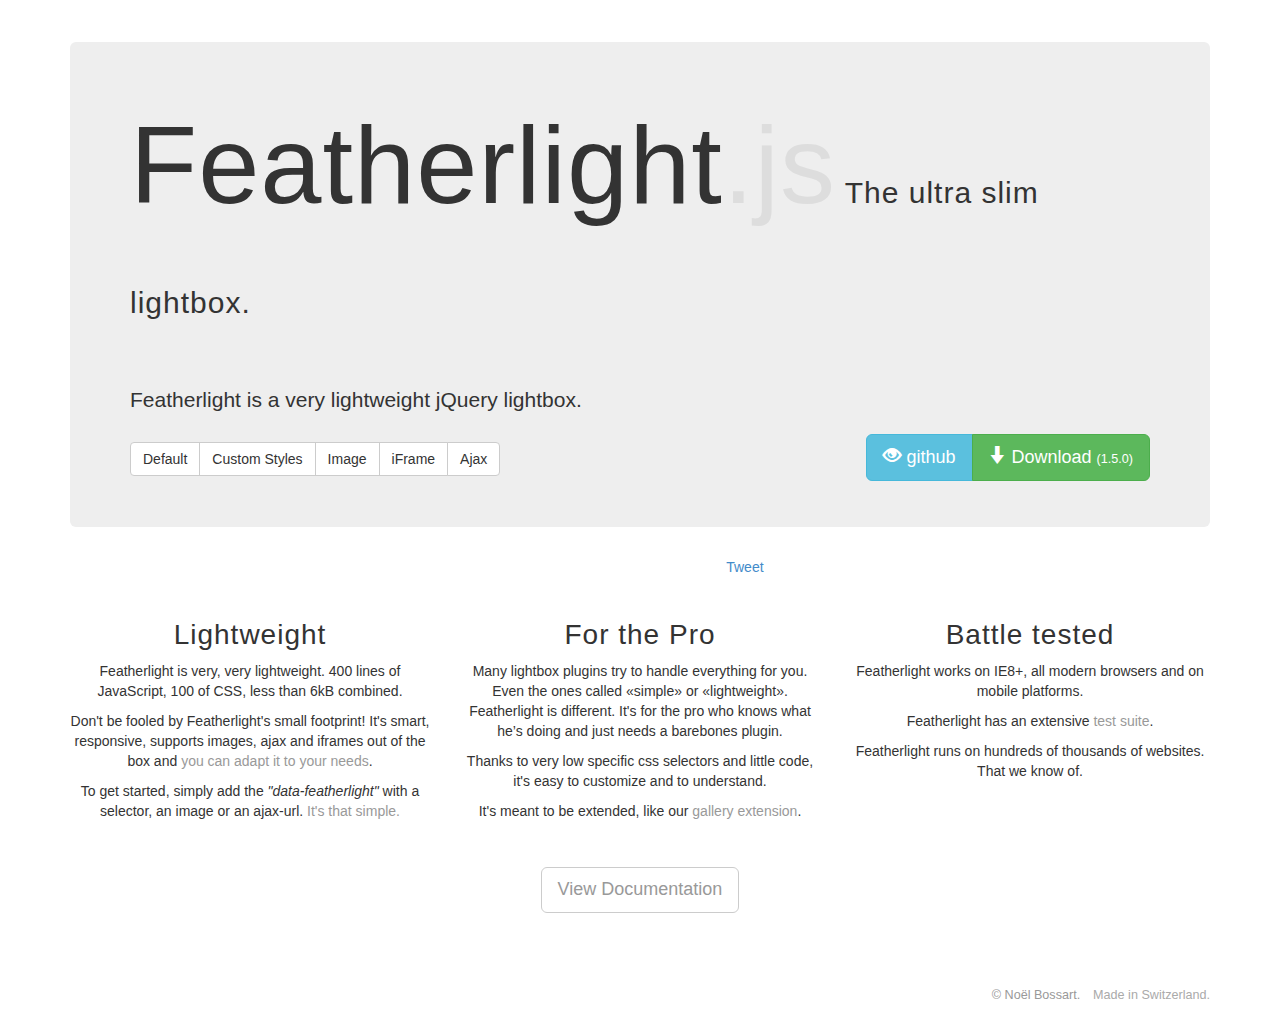
<file: js/featherlight-1.5.0/index.html>
<!DOCTYPE html>
<html>
	<head>
		<meta http-equiv="content-type" content="text/html; charset=UTF-8" />
		<title>Featherlight – The ultra slim jQuery lightbox.</title>
		<link href="assets/stylesheets/bootstrap.min.css" rel="stylesheet" />
		<link type="text/css" rel="stylesheet" href="release/featherlight.min.css" />
		<style type="text/css">
			@media all {
				.lightbox { display: none; }
				.fl-page h1,
				.fl-page h3,
				.fl-page h4 {
					font-family: 'HelveticaNeue-UltraLight', 'Helvetica Neue UltraLight', 'Helvetica Neue', Arial, Helvetica, sans-serif;
					font-weight: 100;
					letter-spacing: 1px;
				}
				.fl-page h1 { font-size: 110px; margin-bottom: 0.5em; }
				.fl-page h1 i { font-style: normal; color: #ddd; }
				.fl-page h1 span { font-size: 30px; color: #333;}
				.fl-page h3 { text-align: right; }
				.fl-page h3 { font-size: 15px; }
				.fl-page h4 { font-size: 2em; }
				.fl-page .jumbotron { margin-top: 2em; }
				.fl-page .doc { margin: 2em 0;}
				.fl-page .btn-download { float: right; }
				.fl-page .btn-default { vertical-align: bottom; }

				.fl-page .btn-lg span { font-size: 0.7em; }
				.fl-page .footer { margin-top: 3em; color: #aaa; font-size: 0.9em;}
				.fl-page .footer a { color: #999; text-decoration: none; margin-right: 0.75em;}
				.fl-page .github { margin: 2em 0; }
				.fl-page .github a { vertical-align: top; }
				.fl-page .marketing a { color: #999; }

				/* override default feather style... */
				.fixwidth {
					background: rgba(256,256,256, 0.8);
				}
				.fixwidth .featherlight-content {
					width: 500px;
					padding: 25px;
					color: #fff;
					background: #111;
				}
				.fixwidth .featherlight-close {
					color: #fff;
					background: #333;
				}

			}
			@media(max-width: 768px){
				.fl-page h1 span { display: block; }
				.fl-page .btn-download { float: none; margin-bottom: 1em; }
			}
		</style>
	</head>
	<body class="fl-page">
		<div class="container">
			<div class="jumbotron">
				<h1>Featherlight<i>.js</i><span> The ultra slim lightbox.</span></h1>
				<p class="lead">Featherlight is a very lightweight jQuery lightbox.</p>
				<div class="btn-group btn-download">
					<a class="btn btn-lg btn-info" href="https://github.com/noelboss/featherlight/">
						<i class="glyphicon glyphicon-eye-open"></i>
						github
					</a>
					<a class="btn btn-lg btn-success" href="https://github.com/noelboss/featherlight/archive/1.5.0.zip">
						<i class="glyphicon glyphicon-arrow-down"></i>
						Download <span>(1.5.0)</span>
					</a>
				</div>
				<div class="btn-group">
					<a class="btn btn-default" href="#" data-featherlight="#fl1">Default</a>
					<a class="btn btn-default" href="#" data-featherlight="#fl2" data-featherlight-variant="fixwidth">Custom Styles</a>
					<a class="btn btn-default" href="assets/images/droplets.jpg" data-featherlight="image">Image</a>
					<a class="btn btn-default" href="#" data-featherlight="#fl3">iFrame</a>
					<a class="btn btn-default" href="index.html .ajaxcontent" data-featherlight="ajax">Ajax</a>
				</div>
			</div>
			<div class="row github text-center">
				<iframe class="github-btn" src="http://ghbtns.com/github-btn.html?user=noelboss&amp;repo=Featherlight&amp;type=watch&amp;count=true" allowtransparency="true" frameborder="0" scrolling="0" width="100px" height="20px"></iframe>
				<iframe class="github-btn" src="http://ghbtns.com/github-btn.html?user=noelboss&amp;repo=Featherlight&amp;type=fork&amp;count=true" allowtransparency="true" frameborder="0" scrolling="0" width="102px" height="20px"></iframe>
				<a href="https://twitter.com/share" class="twitter-share-button" data-counturl="noelboss.github.io/featherlight/" data-url="http://bit.ly/1hsLGpp" data-text="Featherlight – The ultra slim, responsive jQuery lightbox. It handles images, iFrames, inline- and ajax-content!
> " data-hashtags="#lightbox,#featherlight,#jQuery,#gallery,#responsive" data-dnt="true">Tweet</a>
				<script>!function(d,s,id){var js,fjs=d.getElementsByTagName(s)[0],p=/^http:/.test(d.location)?'http':'https';if(!d.getElementById(id)){js=d.createElement(s);js.id=id;js.src=p+'://platform.twitter.com/widgets.js';fjs.parentNode.insertBefore(js,fjs);}}(document, 'script', 'twitter-wjs');</script>
			</div>
			<div class="row marketing text-center">
				<div class="col-lg-4">
					<h4>Lightweight</h4>
					<p>
						Featherlight is very, very lightweight. 400 lines of JavaScript, 100 of CSS, less than 6kB combined.
					</p>
					<p>
						Don't be fooled by Featherlight's small footprint! It's smart, responsive, supports images, ajax and iframes out of the box and <a href="https://github.com/noelboss/featherlight/#configuration">you can adapt it to your needs</a>.
					</p>
					<p>
						To get started, simply add the <em>"data-featherlight"</em> with a selector, an image or an ajax-url. <a href="https://github.com/noelboss/featherlight/#usage">It's that simple.</a>
					</p>
				</div>

				<div class="col-lg-4">
					<h4>For the Pro</h4>
					<p>
						Many lightbox plugins try to handle everything for you. Even the ones called «simple» or «lightweight». Featherlight is different. It's for the pro who knows what he’s doing and just needs a barebones plugin.
					</p>
					<p>
						Thanks to very low specific css selectors and little code, it's easy to customize and to understand.
					</p>
					<p>
						It's meant to be extended, like our <a href="http://noelboss.github.io/featherlight/gallery.html">gallery extension</a>.
					</p>
				</div>
				<div class="col-lg-4">
					<h4>Battle tested</h4>
					<p>
						Featherlight works on IE8+, all modern browsers and on mobile platforms.
					</p>
					<p>
						Featherlight has an extensive <a href="https://travis-ci.org/noelboss/featherlight">test suite</a>.
					</p>
					<p>
						Featherlight runs on hundreds of thousands of websites. That we know of.
					</p>
				</div>
			</div>

			<div class="row marketing text-center">
				<div class="col-lg-3">
				</div>
				<div class="col-lg-6">
					<a class="doc btn btn-lg btn-default" href="https://github.com/noelboss/featherlight/#installation">
						View Documentation
					</a>
				</div>
				<div class="col-lg-3">
				</div>
			</div>
			<div class="footer text-right">
				<p><a href="//noelboss.com">&copy; Noël Bossart.</a> Made in Switzerland.</p>
			</div>
		</div>

		<div class="lightbox" id="fl1">
			<h2>Featherlight Default</h2>
			<p>
				This is a default featherlight lightbox.<br>
				It's flexible in height and width.<br>
				Everything that is used to display and style the box can be found in the <a href="https://github.com/noelboss/featherlight/blob/master/src/featherlight.css">featherlight.css</a> file which is pretty simple.</p>
		</div>

		<div class="lightbox" id="fl2">
			<h2>Featherlight with custom styles</h2>
			<p>It's easy to override the styling of Featherlight. All you need to do is specify an additional class in the data-featherlight-variant of the triggering element. This class will be added and you can then override everything. You can also reset all CSS: <em>$('.special').featherlight({ resetCss: true });</em>
			</p>
		</div>

		<iframe class="lightbox" src="//player.vimeo.com/video/33110953" width="500" height="281" id="fl3" style="border:none;" webkitallowfullscreen mozallowfullscreen allowfullscreen></iframe>

		<div class="ajaxcontent lightbox">
			<h2>This Ligthbox was loaded using ajax</h2>
			<p>With <a href="https://github.com/noelboss/featherlight/#installation">little code</a>, you can build lightboxes that use custom content loaded with ajax...</p>
		</div>

		<script src="assets/javascripts/jquery-1.7.0.min.js"></script>
		<script src="release/featherlight.min.js" type="text/javascript" charset="utf-8"></script>

		<script>
			(function(i,s,o,g,r,a,m){i['GoogleAnalyticsObject']=r;i[r]=i[r]||function(){
			(i[r].q=i[r].q||[]).push(arguments)},i[r].l=1*new Date();a=s.createElement(o),
			m=s.getElementsByTagName(o)[0];a.async=1;a.src=g;m.parentNode.insertBefore(a,m)
			})(window,document,'script','//stats.g.doubleclick.net/dc.js','ga');

			ga('create', 'UA-5342062-6', 'noelboss.github.io');
			ga('send', 'pageview');
		</script>
	</body>
</html>
</file>
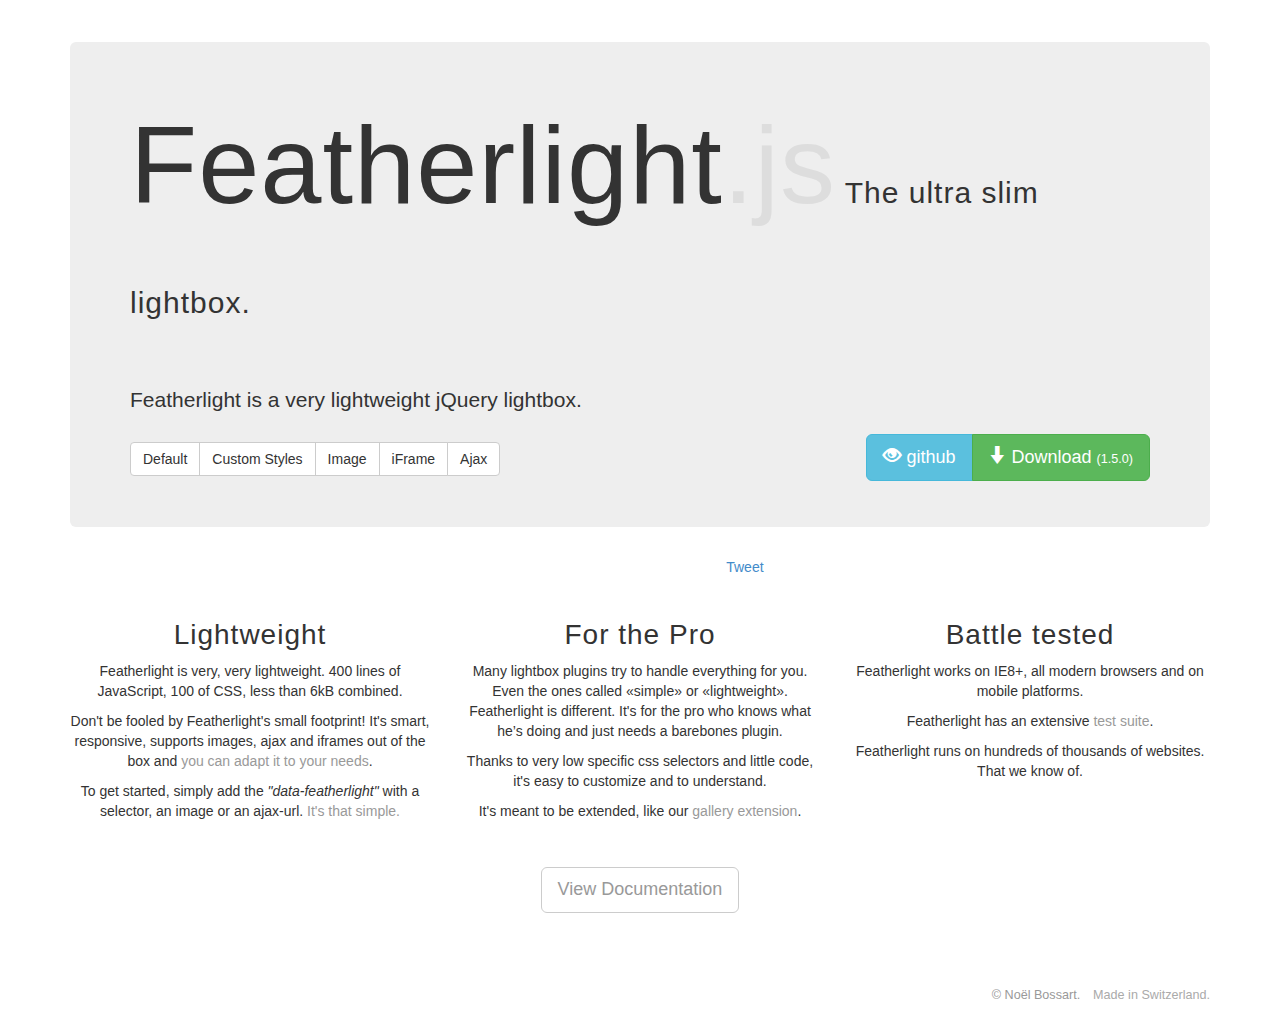
<file: js/featherlight-1.5.0/src/index.html>
<!DOCTYPE html>
<html>
	<head>
		<meta http-equiv="content-type" content="text/html; charset=UTF-8" />
		<title>Featherlight – The ultra slim jQuery lightbox.</title>
		<link href="../assets/stylesheets/bootstrap.min.css" rel="stylesheet" />
		<link type="text/css" rel="stylesheet" href="featherlight.css" />
		<style type="text/css">
			@media all {
				.lightbox { display: none; }
				.fl-page h1,
				.fl-page h3,
				.fl-page h4 {
					font-family: 'HelveticaNeue-UltraLight', 'Helvetica Neue UltraLight', 'Helvetica Neue', Arial, Helvetica, sans-serif;
					font-weight: 100;
					letter-spacing: 1px;
				}
				.fl-page h1 { font-size: 110px; margin-bottom: 0.5em; }
				.fl-page h1 i { font-style: normal; color: #ddd; }
				.fl-page h1 span { font-size: 30px; color: #333;}
				.fl-page h3 { text-align: right; }
				.fl-page h3 { font-size: 15px; }
				.fl-page h4 { font-size: 2em; }
				.fl-page .jumbotron { margin-top: 2em; }
				.fl-page .doc { margin: 2em 0;}
				.fl-page .btn-download { float: right; }
				.fl-page .btn-default { vertical-align: bottom; }

				.fl-page .btn-lg span { font-size: 0.7em; }
				.fl-page .footer { margin-top: 3em; color: #aaa; font-size: 0.9em;}
				.fl-page .footer a { color: #999; text-decoration: none; margin-right: 0.75em;}
				.fl-page .github { margin: 2em 0; }
				.fl-page .github a { vertical-align: top; }
				.fl-page .marketing a { color: #999; }

				/* override default feather style... */
				.fixwidth {
					background: rgba(256,256,256, 0.8);
				}
				.fixwidth .featherlight-content {
					width: 500px;
					padding: 25px;
					color: #fff;
					background: #111;
				}
				.fixwidth .featherlight-close {
					color: #fff;
					background: #333;
				}

			}
			@media(max-width: 768px){
				.fl-page h1 span { display: block; }
				.fl-page .btn-download { float: none; margin-bottom: 1em; }
			}
		</style>
	</head>
	<body class="fl-page">
		<div class="container">
			<div class="jumbotron">
				<h1>Featherlight<i>.js</i><span> The ultra slim lightbox.</span></h1>
				<p class="lead">Featherlight is a very lightweight jQuery lightbox.</p>
				<div class="btn-group btn-download">
					<a class="btn btn-lg btn-info" href="https://github.com/noelboss/featherlight/">
						<i class="glyphicon glyphicon-eye-open"></i>
						github
					</a>
					<a class="btn btn-lg btn-success" href="https://github.com/noelboss/featherlight/archive/master.zip">
						<i class="glyphicon glyphicon-arrow-down"></i>
						Download <span>(1.5.0)</span>
					</a>
				</div>
				<div class="btn-group">
					<a class="btn btn-default" href="#" data-featherlight="#fl1">Default</a>
					<a class="btn btn-default" href="#" data-featherlight="#fl2" data-featherlight-variant="fixwidth">Custom Styles</a>
					<a class="btn btn-default" href="../assets/images/droplets.jpg" data-featherlight="image">Image</a>
					<a class="btn btn-default" href="#" data-featherlight="#fl3">iFrame</a>
					<a class="btn btn-default" href="index.html .ajaxcontent" data-featherlight="ajax">Ajax</a>
				</div>
			</div>
			<div class="row github text-center">
				<iframe class="github-btn" src="http://ghbtns.com/github-btn.html?user=noelboss&amp;repo=Featherlight&amp;type=watch&amp;count=true" allowtransparency="true" frameborder="0" scrolling="0" width="100px" height="20px"></iframe>
				<iframe class="github-btn" src="http://ghbtns.com/github-btn.html?user=noelboss&amp;repo=Featherlight&amp;type=fork&amp;count=true" allowtransparency="true" frameborder="0" scrolling="0" width="102px" height="20px"></iframe>
				<a href="https://twitter.com/share" class="twitter-share-button" data-counturl="noelboss.github.io/featherlight/" data-url="http://bit.ly/1hsLGpp" data-text="Featherlight – The ultra slim, responsive jQuery lightbox. It handles images, iFrames, inline- and ajax-content!
> " data-hashtags="#lightbox,#featherlight,#jQuery,#gallery,#responsive" data-dnt="true">Tweet</a>
				<script>!function(d,s,id){var js,fjs=d.getElementsByTagName(s)[0],p=/^http:/.test(d.location)?'http':'https';if(!d.getElementById(id)){js=d.createElement(s);js.id=id;js.src=p+'://platform.twitter.com/widgets.js';fjs.parentNode.insertBefore(js,fjs);}}(document, 'script', 'twitter-wjs');</script>
			</div>
			<div class="row marketing text-center">
				<div class="col-lg-4">
					<h4>Lightweight</h4>
					<p>
						Featherlight is very, very lightweight. 400 lines of JavaScript, 100 of CSS, less than 6kB combined.
					</p>
					<p>
						Don't be fooled by Featherlight's small footprint! It's smart, responsive, supports images, ajax and iframes out of the box and <a href="https://github.com/noelboss/featherlight/#configuration">you can adapt it to your needs</a>.
					</p>
					<p>
						To get started, simply add the <em>"data-featherlight"</em> with a selector, an image or an ajax-url. <a href="https://github.com/noelboss/featherlight/#usage">It's that simple.</a>
					</p>
				</div>

				<div class="col-lg-4">
					<h4>For the Pro</h4>
					<p>
						Many lightbox plugins try to handle everything for you. Even the ones called «simple» or «lightweight». Featherlight is different. It's for the pro who knows what he’s doing and just needs a barebones plugin.
					</p>
					<p>
						Thanks to very low specific css selectors and little code, it's easy to customize and to understand.
					</p>
					<p>
						It's meant to be extended, like our <a href="http://noelboss.github.io/featherlight/gallery.html">gallery extension</a>.
					</p>
				</div>
				<div class="col-lg-4">
					<h4>Battle tested</h4>
					<p>
						Featherlight works on IE8+, all modern browsers and on mobile platforms.
					</p>
					<p>
						Featherlight has an extensive <a href="https://travis-ci.org/noelboss/featherlight">test suite</a>.
					</p>
					<p>
						Featherlight runs on hundreds of thousands of websites. That we know of.
					</p>
				</div>
			</div>

			<div class="row marketing text-center">
				<div class="col-lg-3">
				</div>
				<div class="col-lg-6">
					<a class="doc btn btn-lg btn-default" href="https://github.com/noelboss/featherlight/#installation">
						View Documentation
					</a>
				</div>
				<div class="col-lg-3">
				</div>
			</div>
			<div class="footer text-right">
				<p><a href="//noelboss.com">&copy; Noël Bossart.</a> Made in Switzerland.</p>
			</div>
		</div>

		<div class="lightbox" id="fl1">
			<h2>Featherlight Default</h2>
			<p>
				This is a default featherlight lightbox.<br>
				It's flexible in height and width.<br>
				Everything that is used to display and style the box can be found in the <a href="https://github.com/noelboss/featherlight/blob/master/src/featherlight.css">featherlight.css</a> file which is pretty simple.</p>
		</div>

		<div class="lightbox" id="fl2">
			<h2>Featherlight with custom styles</h2>
			<p>It's easy to override the styling of Featherlight. All you need to do is specify an additional class in the data-featherlight-variant of the triggering element. This class will be added and you can then override everything. You can also reset all CSS: <em>$('.special').featherlight({ resetCss: true });</em>
			</p>
		</div>

		<iframe class="lightbox" src="//player.vimeo.com/video/33110953" width="500" height="281" id="fl3" style="border:none;" webkitallowfullscreen mozallowfullscreen allowfullscreen></iframe>

		<div class="ajaxcontent lightbox">
			<h2>This Ligthbox was loaded using ajax</h2>
			<p>With <a href="https://github.com/noelboss/featherlight/#installation">little code</a>, you can build lightboxes that use custom content loaded with ajax...</p>
		</div>

		<script src="../assets/javascripts/jquery-1.7.0.min.js"></script>
		<script src="featherlight.js" type="text/javascript" charset="utf-8"></script>

		<script>
			(function(i,s,o,g,r,a,m){i['GoogleAnalyticsObject']=r;i[r]=i[r]||function(){
			(i[r].q=i[r].q||[]).push(arguments)},i[r].l=1*new Date();a=s.createElement(o),
			m=s.getElementsByTagName(o)[0];a.async=1;a.src=g;m.parentNode.insertBefore(a,m)
			})(window,document,'script','//stats.g.doubleclick.net/dc.js','ga');

			ga('create', 'UA-5342062-6', 'noelboss.github.io');
			ga('send', 'pageview');
		</script>
	</body>
</html>
</file>
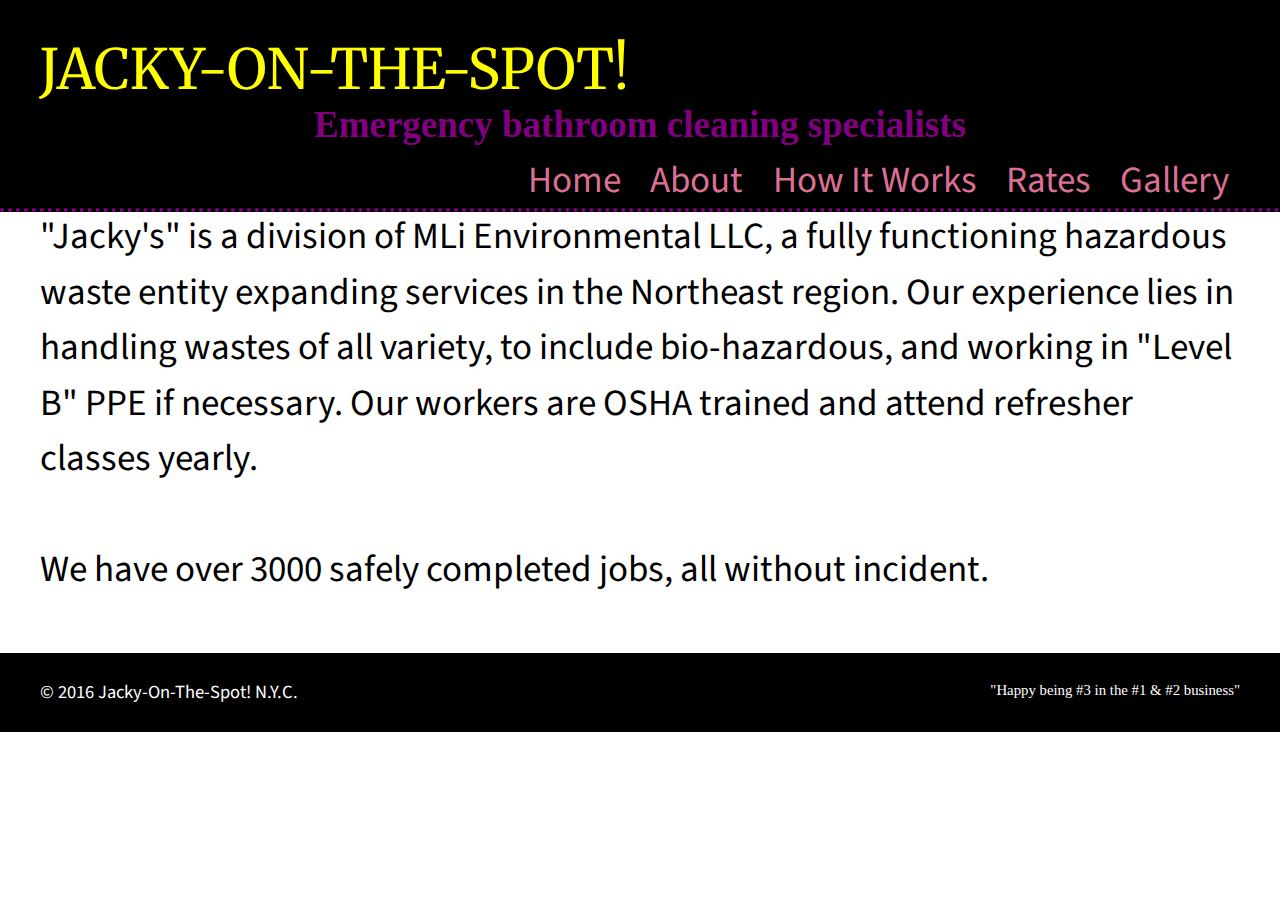
<file: about.html>
<!DOCTYPE html>
<html>
  <head>
    <title>Jacky-On-The-Spot</title>
    <link href="http://fonts.googleapis.com/css?family=Source+Sans+Pro:400,700|Oswald:700|Merriweather:700,700italic" rel="stylesheet" type="text/css">
    <link rel="stylesheet" type="text/css" href="css/reset.css">
    <link rel="stylesheet" type="text/css" href="css/project.css">
  </head>
  <body>
  <header id="page-header">
      <div class="container">
          <h1><a href="index.html">JACKY-ON-THE-SPOT!</a></h1>
          <h2>Emergency bathroom cleaning specialists</h2>
          <div class="subH2"><h5><span id="emergency">Emergency</span> bathroom cleaning specialists</h5></div>
          <nav>
              <a href="#" id="hamburger"><img src="images/threelines.png"></a>
              <a href="index.html">Home</a>
              <a href="about.html">About</a>
              <a href="howItWorks.html">How It Works</a>
              <a href="rates.html">Rates</a>
              <a href="gallery.html">Gallery</a>
          </nav>
      </div>
  </header>


<section class="container">
<p>"Jacky's" is a division of MLi Environmental LLC, a fully functioning hazardous waste entity expanding services in the Northeast region.  Our experience lies in  handling wastes of all variety, to include bio-hazardous, and working in "Level B" PPE if necessary.  Our workers are OSHA trained and attend refresher classes yearly.</p>
<p>We have over 3000 safely completed jobs, all without incident.</p>
</section>


<footer>
    <div class="container">
        &copy; 2016 Jacky-On-The-Spot! N.Y.C.
        <h4>"Happy being #3 in the #1 & #2 business"</h4>
    </div>
</footer>
<script type="text/javascript" src="js/jquery-3.1.0.min.js"></script>
<script type="text/javascript" src="js/project.js"></script>
</body>
</html>
</file>
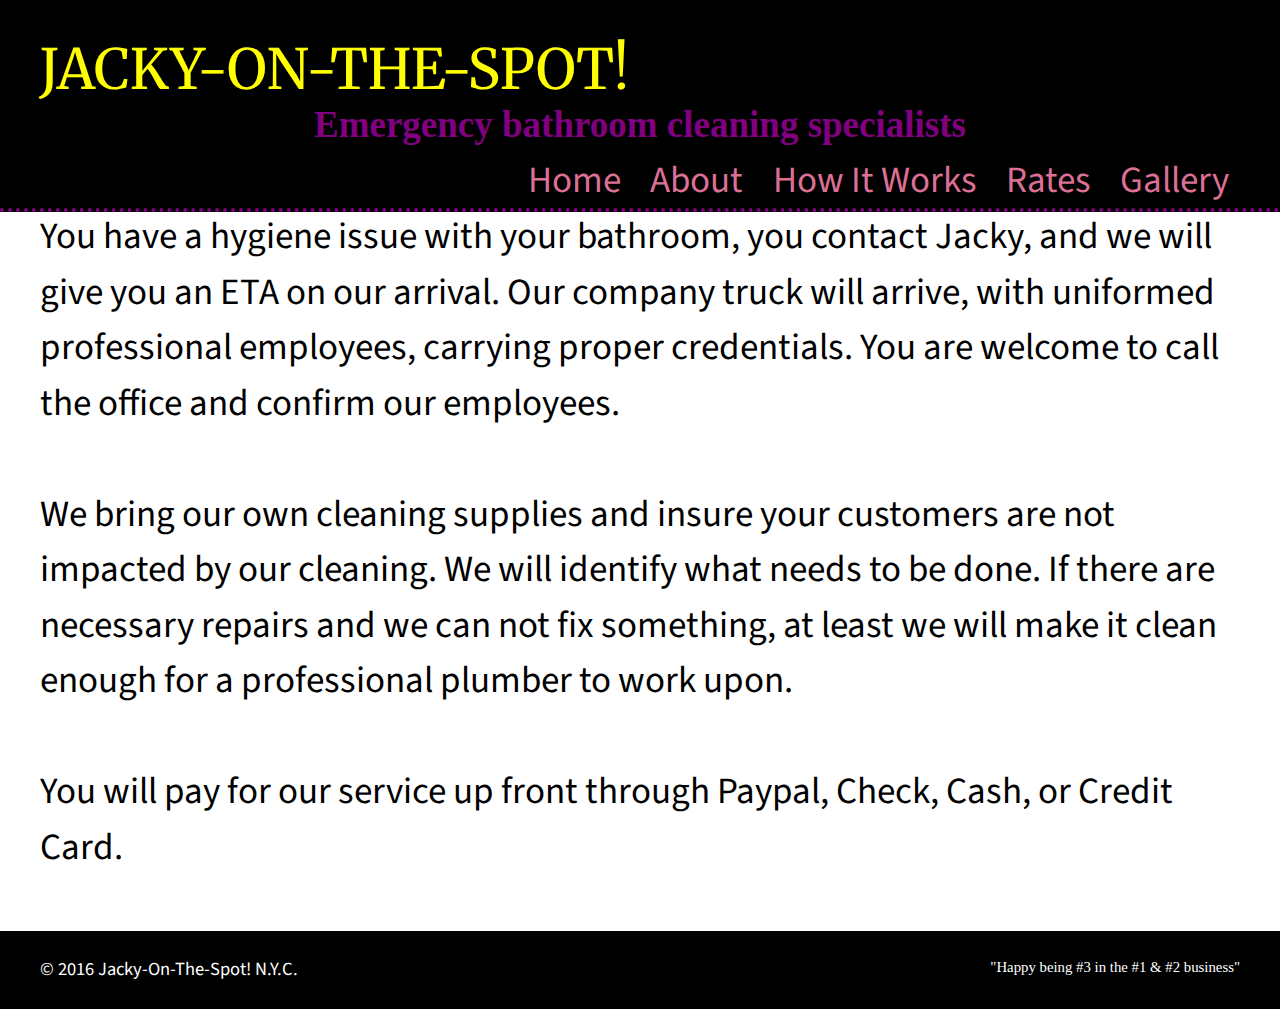
<file: howItWorks.html>
<!DOCTYPE html>
<html>
  <head>
    <title>Jacky-On-The-Spot</title>
    <link href="http://fonts.googleapis.com/css?family=Source+Sans+Pro:400,700|Oswald:700|Merriweather:700,700italic" rel="stylesheet" type="text/css">
    <link rel="stylesheet" type="text/css" href="css/reset.css">
    <link rel="stylesheet" type="text/css" href="css/project.css">
  </head>
  <body>
  <header id="page-header">
      <div class="container">
          <h1><a href="index.html">JACKY-ON-THE-SPOT!</a></h1>
          <h2>Emergency bathroom cleaning specialists</h2>
          <div class="subH2"><h5><span id="emergency">Emergency</span> bathroom cleaning specialists</h5></div>
          <nav>
              <a href="#" id="hamburger"><img src="images/threelines.png"></a>
              <a href="index.html">Home</a>
              <a href="about.html">About</a>
              <a href="howItWorks.html">How It Works</a>
              <a href="rates.html">Rates</a>
              <a href="gallery.html">Gallery</a>
          </nav>
      </div>
  </header>

    <section class="container">
        <p>You have a hygiene issue with your bathroom, you contact Jacky, and we will give you an ETA on our arrival.  Our company truck will arrive, with uniformed professional employees, carrying proper credentials.  You are welcome to call the office and confirm our employees.</p>
        <p> We bring our own cleaning supplies and insure your customers are not impacted by our cleaning. We will identify what needs to be done. If there are necessary repairs and we can not fix something, at least we will make it clean enough for a professional plumber to work upon.</p>
        <p>You will pay for our service up front through Paypal, Check, Cash, or Credit Card.</p>
    </section>

   <footer>
       <div class="container">
           &copy; 2016 Jacky-On-The-Spot! N.Y.C.
           <h4>"Happy being #3 in the #1 & #2 business"</h4>
       </div>
   </footer>
   <script type="text/javascript" src="js/jquery-3.1.0.min.js"></script>
   <script type="text/javascript" src="js/project.js"></script>
 </body>
 </html>
</file>
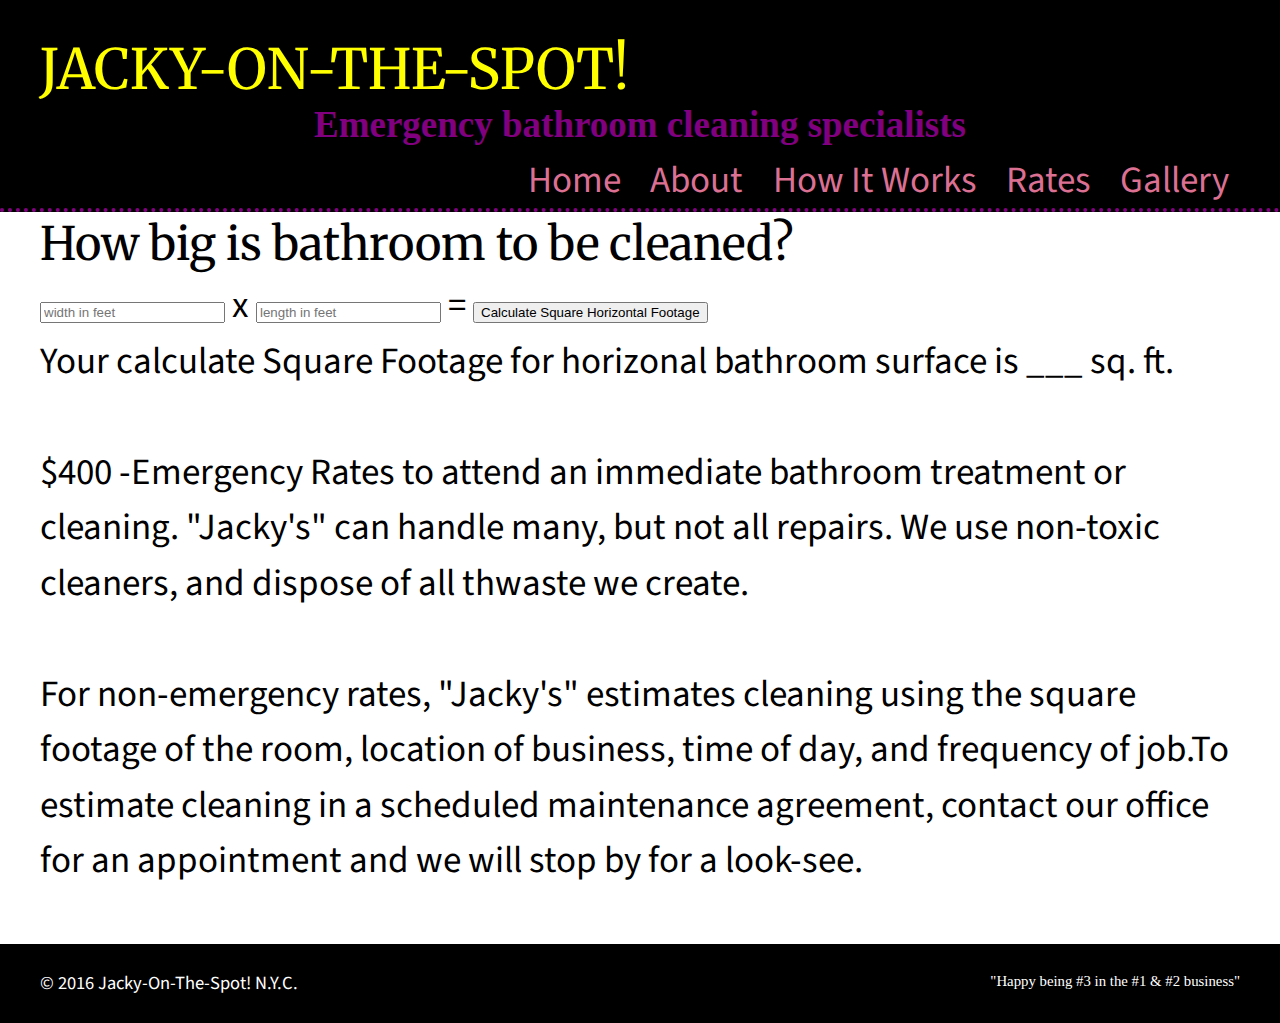
<file: rates.html>
<!DOCTYPE html>
<html>
  <head>
    <title>Jacky-On-The-Spot</title>
    <link href="http://fonts.googleapis.com/css?family=Source+Sans+Pro:400,700|Oswald:700|Merriweather:700,700italic" rel="stylesheet" type="text/css">
    <link rel="stylesheet" type="text/css" href="css/reset.css">
    <link rel="stylesheet" type="text/css" href="css/project.css">
  </head>
  <body>
  <header id="page-header">
      <div class="container">
          <h1><a href="index.html">JACKY-ON-THE-SPOT!</a></h1>
          <h2>Emergency bathroom cleaning specialists</h2>
          <div class="subH2"><h5><span id="emergency">Emergency</span> bathroom cleaning specialists</h5></div>
          <nav>
              <a href="#" id="hamburger"><img src="images/threelines.png"></a>
              <a href="index.html">Home</a>
              <a href="about.html">About</a>
              <a href="howItWorks.html">How It Works</a>
              <a href="rates.html">Rates</a>
              <a href="gallery.html">Gallery</a>
          </nav>
      </div>
  </header>
    <section class="container">
        <h3>How big is bathroom to be cleaned?</h3>
        <input id="footLength" placeholder="width in feet"> x
        <input id="footWidth" placeholder="length in feet"> =
        <button id="clickme">Calculate Square Horizontal Footage</button>
        <h5>Your calculate Square Footage for horizonal bathroom surface is <span id="sqFootage">___</span> sq. ft.</h5>
        <br>
        <p>$400 -Emergency Rates to attend an immediate bathroom treatment or cleaning.  "Jacky's" can handle many, but not all repairs. We use non-toxic cleaners, and dispose of all thwaste we create.</p>
        <p>For non-emergency rates, "Jacky's" estimates cleaning using the square footage of the room, location of business, time of day, and frequency of job.To estimate cleaning in a scheduled maintenance agreement, contact our office for an appointment and we will stop by for a look-see.</p>
    </section>
    <footer>
        <div class="container">
            &copy; 2016 Jacky-On-The-Spot! N.Y.C.
            <h4>"Happy being #3 in the #1 & #2 business"</h4>
        </div>
    </footer>
    <script type="text/javascript" src="js/jquery-3.1.0.min.js"></script>
    <script type="text/javascript" src="js/project.js"></script>
  </body>
  </html>
</file>
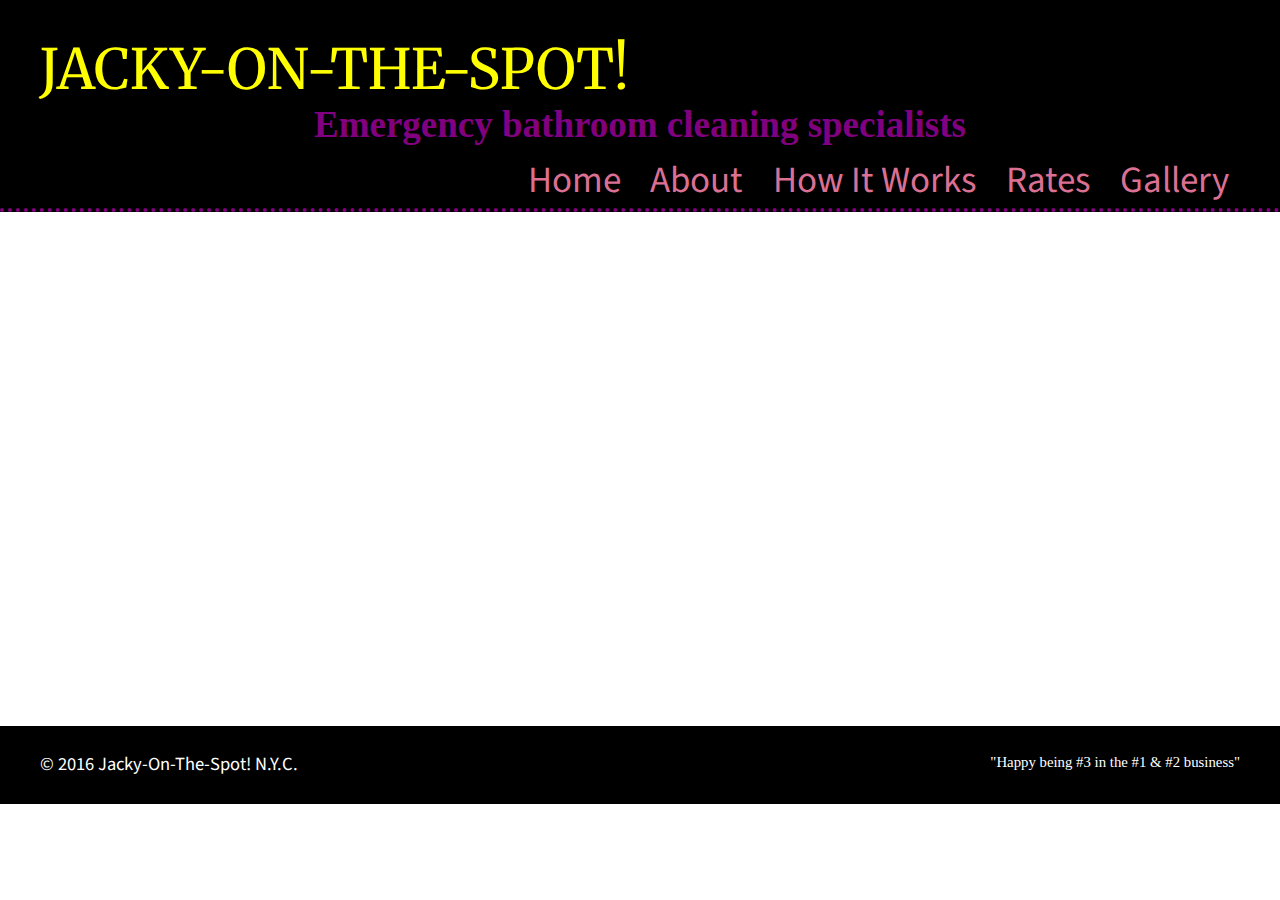
<file: signup.html>
<!DOCTYPE html>
<html>
  <head>
    <title>Jacky-On-The-Spot</title>
    <link href="http://fonts.googleapis.com/css?family=Source+Sans+Pro:400,700|Oswald:700|Merriweather:700,700italic" rel="stylesheet" type="text/css">
    <link rel="stylesheet" type="text/css" href="css/reset.css">
    <link rel="stylesheet" type="text/css" href="css/project.css">
  </head>
  <body>
  <header id="page-header">
      <div class="container">
          <h1><a href="index.html">JACKY-ON-THE-SPOT!</a></h1>
          <h2>Emergency bathroom cleaning specialists</h2>
          <div class="subH2"><h5><span id="emergency">Emergency</span> bathroom cleaning specialists</h5></div>
          <nav>
              <a href="#" id="hamburger"><img src="images/threelines.png"></a>
              <a href="index.html">Home</a>
              <a href="about.html">About</a>
              <a href="howItWorks.html">How It Works</a>
              <a href="rates.html">Rates</a>
              <a href="gallery.html">Gallery</a>
          </nav>
      </div>
  </header>

  <section class="container">
      <iframe src="https://docs.google.com/a/leapingfish.io/forms/d/e/1FAIpQLScalB3K-pKz53iA-dmUjs80xx8i2F-Z8vqRRoBUMARitl5F1Q/viewform?embedded=true" width="760" height="500" frameborder="0" marginheight="0" marginwidth="0">Loading...</iframe>
  </section>

  <footer>
      <div class="container">
          &copy; 2016 Jacky-On-The-Spot! N.Y.C.
          <h4>"Happy being #3 in the #1 & #2 business"</h4>
      </div>
  </footer>
  <script type="text/javascript" src="js/jquery-3.1.0.min.js"></script>
  <script type="text/javascript" src="js/project.js"></script>
</body>
</html>
</file>
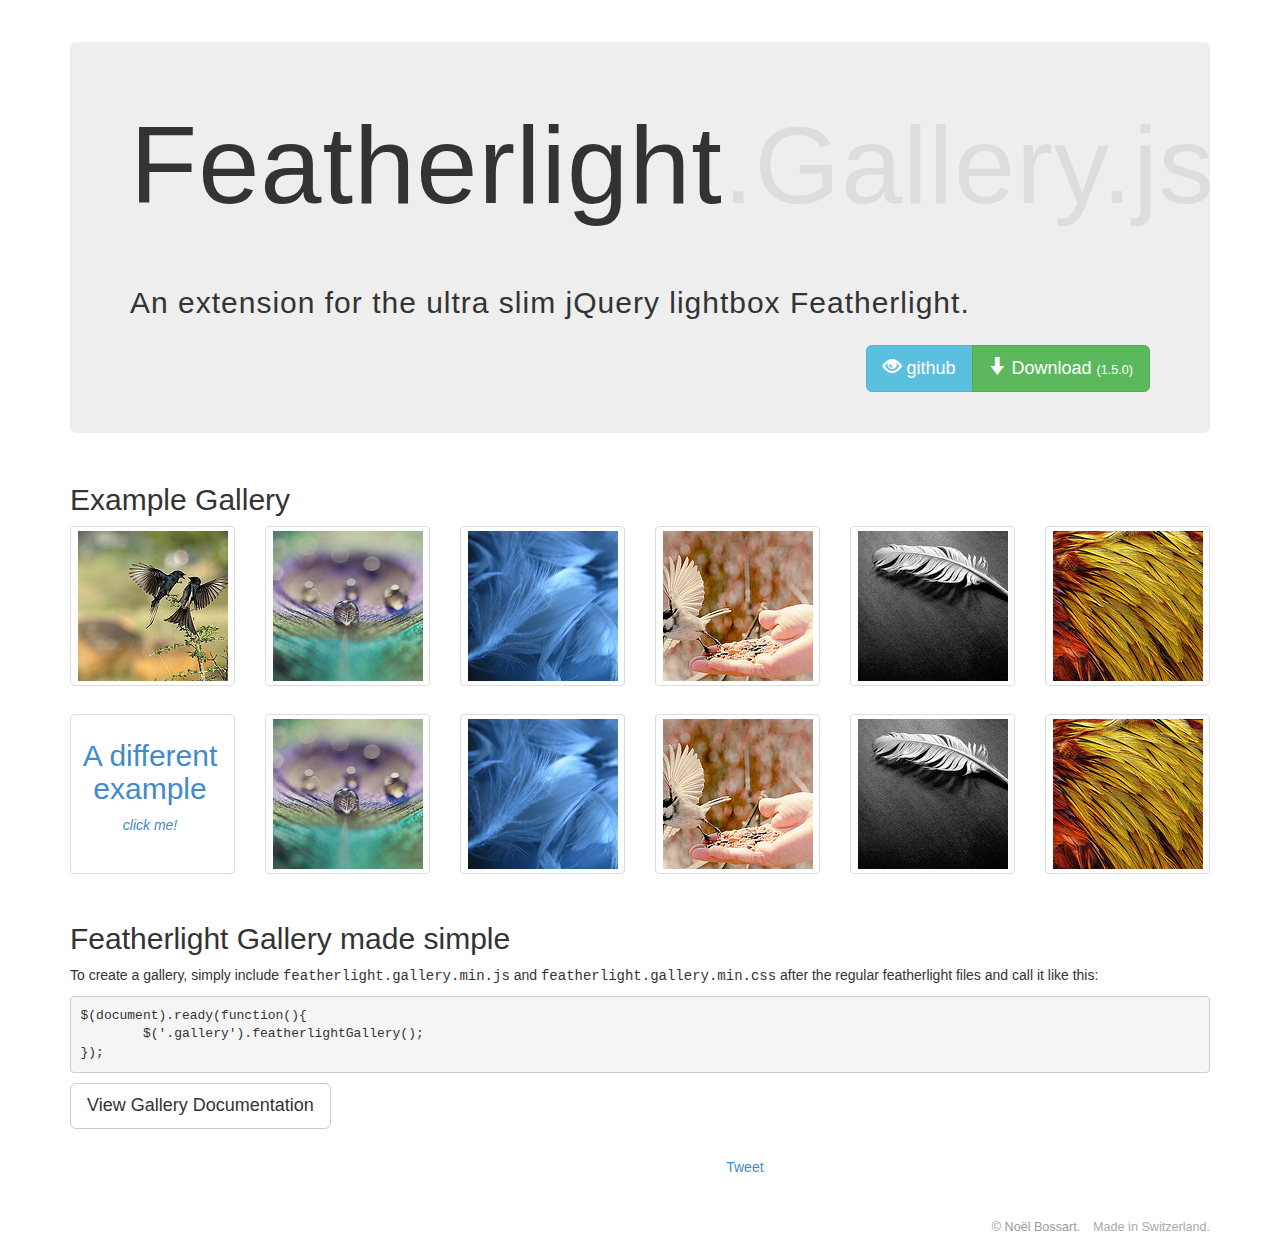
<file: js/featherlight-1.5.0/gallery.html>
<!DOCTYPE html>
<html>
	<head>
		<meta http-equiv="content-type" content="text/html; charset=UTF-8" />
		<title>Featherlight – The ultra slim jQuery lightbox.</title>
		<link href="assets/stylesheets/bootstrap.min.css" rel="stylesheet" />
		<link type="text/css" rel="stylesheet" href="release/featherlight.min.css" />
		<link type="text/css" rel="stylesheet" href="release/featherlight.gallery.min.css" />
		<style type="text/css">
			@media all {
				.lightbox { display: none; }
				.fl-page h1,
				.fl-page h3,
				.fl-page h4 {
					font-family: 'HelveticaNeue-UltraLight', 'Helvetica Neue UltraLight', 'Helvetica Neue', Arial, Helvetica, sans-serif;
					font-weight: 100;
					letter-spacing: 1px;
				}
				.fl-page h1 { font-size: 110px; margin-bottom: 0.5em; }
				.fl-page h1 i { font-style: normal; color: #ddd; }
				.fl-page h1 span { font-size: 30px; color: #333;}
				.fl-page h3 { text-align: right; }
				.fl-page h3 { font-size: 15px; }
				.fl-page h4 { font-size: 2em; }
				.fl-page .jumbotron { margin-top: 2em; }
				.fl-page .btn-download { float: right; margin-top: -40px; }
				.fl-page .btn-default { vertical-align: bottom; }

				.fl-page .row { margin-top: 2em;}

				.fl-page .btn-lg span { font-size: 0.7em; }
				.fl-page .footer { margin-top: 3em; color: #aaa; font-size: 0.9em;}
				.fl-page .footer a { color: #999; text-decoration: none; margin-right: 0.75em;}
				.fl-page .github { margin: 2em 0; }
				.fl-page .github a { vertical-align: top; }

				/* customized gallery */

				.featherlight-gallery2 {
					background: rgba(100,100,100,0.5);
				}
				.featherlight-gallery2 .featherlight-content {
					background: #000;
				}
				.featherlight-gallery2 .featherlight-next:hover,
				.featherlight-gallery2 .featherlight-previous:hover {
					background: rgba(0,0,0,0.5);
				}
				.featherlight-gallery2 .featherlight-next:hover span,
				.featherlight-gallery2 .featherlight-previous:hover span {
					font-size: 25px;
					line-height: 25px;
					margin-top: -12.5px;
					color: #fff;
				}
				.featherlight-gallery2  .featherlight-close {
					background: transparent;
					color: #fff;
					font-size: 1.2em;
				}
				.featherlight-gallery2.featherlight-last-slide .featherlight-next,
				.featherlight-gallery2.featherlight-first-slide .featherlight-previous {
					display: none;
				}

				/* text slide */
				.thumbnail a { text-decoration: none; }
				.blurb {
					display: inline-block;
					width: 150px;
					height: 150px;
				}
				.blurb h2 { text-align: center;}
				.blurb .detail { display: none;}
				.blurb .teaser {
					font-style: italic;
					text-align: center;
				}
				.featherlight .blurb {
					display: inline-block;
					width: 500px;
					height: 300px;
					color: #99f;
				}
				.featherlight .blurb .detail {
					color: #ddf;
					font-size: large;
					display: inherit;
				}
				.featherlight .blurb .teaser { display: none;}

			}
			@media(max-width: 768px){
				.fl-page h1 span { display: block; }
				.fl-page .btn-download { float: none; margin-bottom: 1em; }
			}
		</style>
	</head>
	<body class="fl-page">
		<div class="container">
			<div class="jumbotron">
				<h1>Featherlight<i>.Gallery.js</i>
					<br/><span> An extension for the ultra slim jQuery lightbox Featherlight.</span></h1>
				<div class="btn-group btn-download">
					<a class="btn btn-lg btn-info" href="https://github.com/noelboss/featherlight/">
						<i class="glyphicon glyphicon-eye-open"></i>
						github
					</a>
					<a class="btn btn-lg btn-success" href="https://github.com/noelboss/featherlight/archive/1.5.0.zip">
						<i class="glyphicon glyphicon-arrow-down"></i>
						Download <span>(1.5.0)</span>
					</a>
				</div>
			</div>


			<div class="row">
				<div class="col-lg-12">
					<h2>Example Gallery</h2>
				</div>
				<div class="col-lg-2">
					<a class="thumbnail gallery" href="assets/images/two_birds.jpg"><img src="assets/images/two_birds.thumb.jpg" /></a>
				</div>
				<div class="col-lg-2">
					<a class="thumbnail gallery" href="assets/images/droplets.jpg"><img src="assets/images/droplets.thumb.jpg" /></a>
				</div>
				<div class="col-lg-2">
					<a class="thumbnail gallery" href="assets/images/blue.jpg"><img src="assets/images/blue.thumb.jpg" /></a>
				</div>
				<div class="col-lg-2">
					<a class="thumbnail gallery" href="assets/images/feed.jpg"><img src="assets/images/feed.thumb.jpg" /></a>
				</div>
				<div class="col-lg-2">
					<a class="thumbnail gallery" href="assets/images/black.jpg"><img src="assets/images/black.thumb.jpg" /></a>
				</div>
				<div class="col-lg-2">
					<a class="thumbnail gallery" href="assets/images/red_and_yellow.jpg"><img src="assets/images/red_and_yellow.thumb.jpg" /></a>
				</div>
			</div>

			<div class="row">
				<div class="col-lg-2">
					<a class="thumbnail gallery2" href=".blurb">
						<div class="blurb">
							<h2>A different example</h2>
							<p class="teaser">click me!</p>
							<span class="detail">
								<p>Featherlight Gallery inherit all the goodies of Featherlight.</p>
								<p>In particular, the different content filters are available and a gallery can have mixed content. For example, this slide that is not an image.</p>
								<p>This gallery also demonstrates the use of a css variant.</p>
						</div>
					</a>
				</div>
				<div class="col-lg-2">
					<a class="thumbnail gallery2" href="assets/images/droplets.jpg"><img src="assets/images/droplets.thumb.jpg" /></a>
				</div>
				<div class="col-lg-2">
					<a class="thumbnail gallery2" href="assets/images/blue.jpg"><img src="assets/images/blue.thumb.jpg" /></a>
				</div>
				<div class="col-lg-2">
					<a class="thumbnail gallery2" href="assets/images/feed.jpg"><img src="assets/images/feed.thumb.jpg" /></a>
				</div>
				<div class="col-lg-2">
					<a class="thumbnail gallery2" href="assets/images/black.jpg"><img src="assets/images/black.thumb.jpg" /></a>
				</div>
				<div class="col-lg-2">
					<a class="thumbnail gallery2" href="assets/images/red_and_yellow.jpg"><img src="assets/images/red_and_yellow.thumb.jpg" /></a>
				</div>
			</div>

			<div class="row">
				<div class="col-lg-12">
					<h2>Featherlight Gallery made simple</h2>
					<p>To create a gallery, simply include <kbd>featherlight.gallery.min.js</kbd> and <kbd>featherlight.gallery.min.css</kbd> after the regular featherlight files and
						call it like this:
					</p>
					<p>
						<pre>$(document).ready(function(){
	$('.gallery').featherlightGallery();
});</pre>
					</p>

					<a class="doc btn btn-lg btn-default" href="https://github.com/noelboss/featherlight/#featherlight-gallery">
						View Gallery Documentation
					</a>
				</div>
			</div>

			<div class="row github text-center">
				<iframe class="github-btn" src="http://ghbtns.com/github-btn.html?user=noelboss&amp;repo=Featherlight&amp;type=watch&amp;count=true" allowtransparency="true" frameborder="0" scrolling="0" width="100px" height="20px"></iframe>
				<iframe class="github-btn" src="http://ghbtns.com/github-btn.html?user=noelboss&amp;repo=Featherlight&amp;type=fork&amp;count=true" allowtransparency="true" frameborder="0" scrolling="0" width="102px" height="20px"></iframe>
				<a href="https://twitter.com/share" class="twitter-share-button" data-via="noelboss" data-related="featherlight" data-dnt="true">Tweet</a>
				<script>!function(d,s,id){var js,fjs=d.getElementsByTagName(s)[0],p=/^http:/.test(d.location)?'http':'https';if(!d.getElementById(id)){js=d.createElement(s);js.id=id;js.src=p+'://platform.twitter.com/widgets.js';fjs.parentNode.insertBefore(js,fjs);}}(document, 'script', 'twitter-wjs');</script>
			</div>

			<div class="footer text-right">
				<p><a href="//noelboss.com">&copy; Noël Bossart.</a> Made in Switzerland.</p>
			</div>
		</div>

		<script src="assets/javascripts/jquery-1.7.0.min.js"></script>
		<script src="release/featherlight.min.js" type="text/javascript" charset="utf-8"></script>
		<script src="release/featherlight.gallery.min.js" type="text/javascript" charset="utf-8"></script>

		<script>
			$(document).ready(function(){
				$('.gallery').featherlightGallery({
					gallery: {
						fadeIn: 300,
						fadeOut: 300
					},
					openSpeed:    300,
					closeSpeed:   300
				});
				$('.gallery2').featherlightGallery({
					gallery: {
						next: 'next »',
						previous: '« previous'
					},
					variant: 'featherlight-gallery2'
				});
			});

			(function(i,s,o,g,r,a,m){i['GoogleAnalyticsObject']=r;i[r]=i[r]||function(){
			(i[r].q=i[r].q||[]).push(arguments)},i[r].l=1*new Date();a=s.createElement(o),
			m=s.getElementsByTagName(o)[0];a.async=1;a.src=g;m.parentNode.insertBefore(a,m)
			})(window,document,'script','//stats.g.doubleclick.net/dc.js','ga');

			ga('create', 'UA-5342062-6', 'noelboss.github.io');
			ga('send', 'pageview');
		</script>
	</body>
</html>
</file>
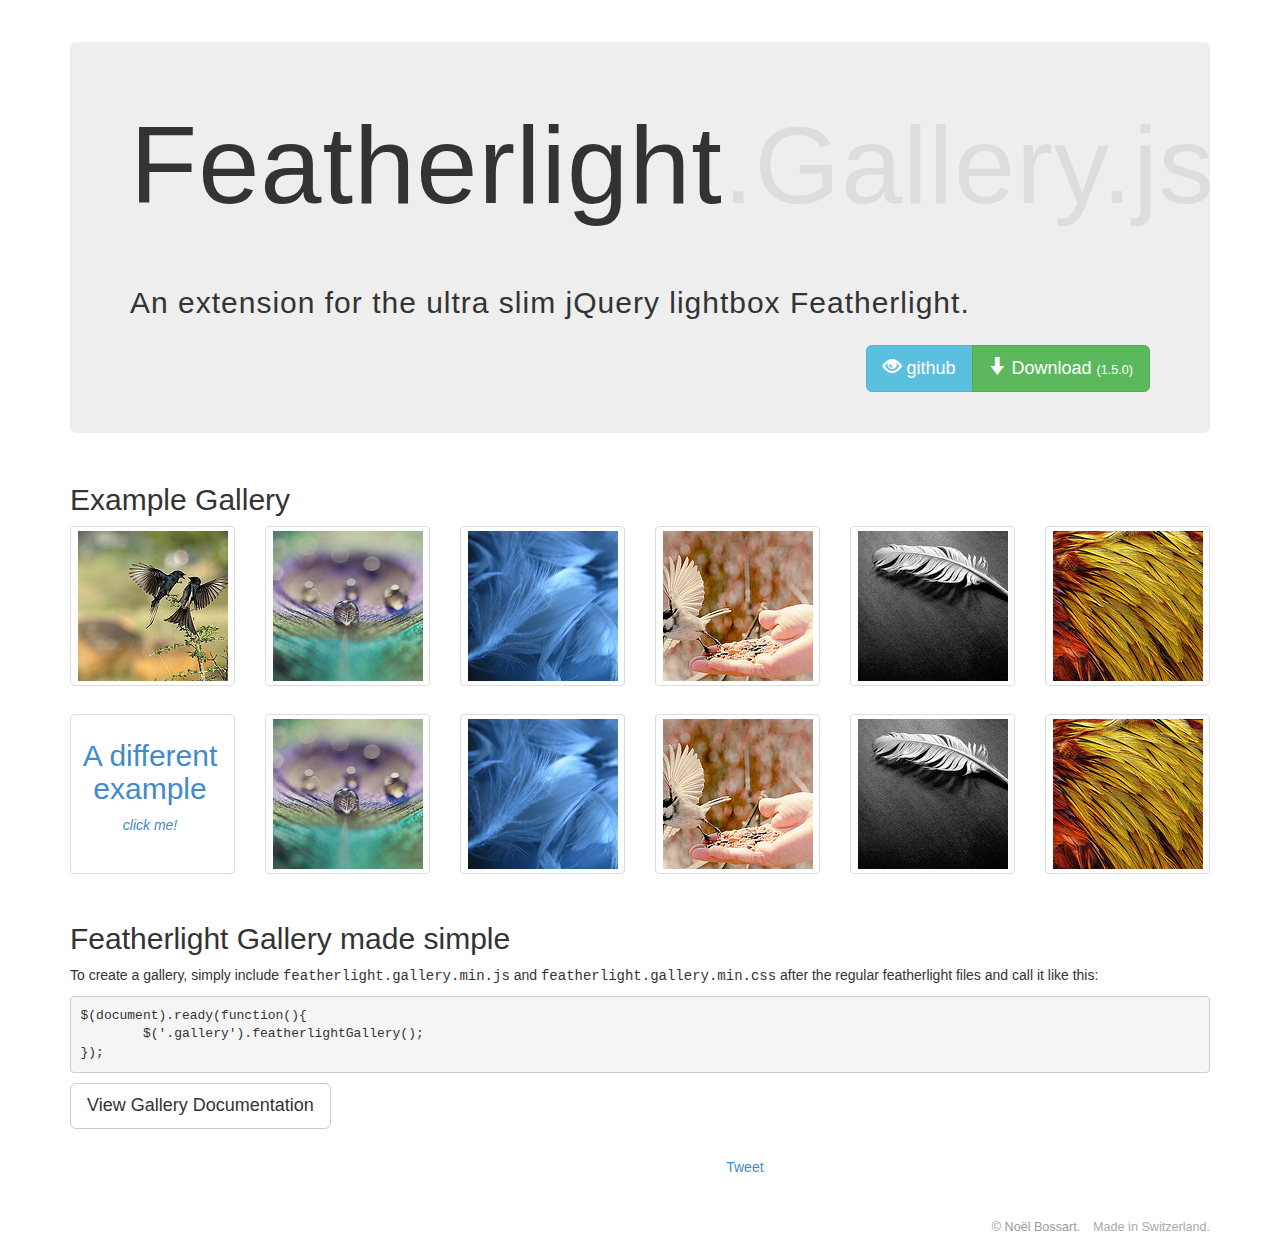
<file: js/featherlight-1.5.0/src/gallery.html>
<!DOCTYPE html>
<html>
	<head>
		<meta http-equiv="content-type" content="text/html; charset=UTF-8" />
		<title>Featherlight – The ultra slim jQuery lightbox.</title>
		<link href="../assets/stylesheets/bootstrap.min.css" rel="stylesheet" />
		<link type="text/css" rel="stylesheet" href="featherlight.css" />
		<link type="text/css" rel="stylesheet" href="featherlight.gallery.css" />
		<style type="text/css">
			@media all {
				.lightbox { display: none; }
				.fl-page h1,
				.fl-page h3,
				.fl-page h4 {
					font-family: 'HelveticaNeue-UltraLight', 'Helvetica Neue UltraLight', 'Helvetica Neue', Arial, Helvetica, sans-serif;
					font-weight: 100;
					letter-spacing: 1px;
				}
				.fl-page h1 { font-size: 110px; margin-bottom: 0.5em; }
				.fl-page h1 i { font-style: normal; color: #ddd; }
				.fl-page h1 span { font-size: 30px; color: #333;}
				.fl-page h3 { text-align: right; }
				.fl-page h3 { font-size: 15px; }
				.fl-page h4 { font-size: 2em; }
				.fl-page .jumbotron { margin-top: 2em; }
				.fl-page .btn-download { float: right; margin-top: -40px; }
				.fl-page .btn-default { vertical-align: bottom; }

				.fl-page .row { margin-top: 2em;}

				.fl-page .btn-lg span { font-size: 0.7em; }
				.fl-page .footer { margin-top: 3em; color: #aaa; font-size: 0.9em;}
				.fl-page .footer a { color: #999; text-decoration: none; margin-right: 0.75em;}
				.fl-page .github { margin: 2em 0; }
				.fl-page .github a { vertical-align: top; }

				/* customized gallery */

				.featherlight-gallery2 {
					background: rgba(100,100,100,0.5);
				}
				.featherlight-gallery2 .featherlight-content {
					background: #000;
				}
				.featherlight-gallery2 .featherlight-next:hover,
				.featherlight-gallery2 .featherlight-previous:hover {
					background: rgba(0,0,0,0.5);
				}
				.featherlight-gallery2 .featherlight-next:hover span,
				.featherlight-gallery2 .featherlight-previous:hover span {
					font-size: 25px;
					line-height: 25px;
					margin-top: -12.5px;
					color: #fff;
				}
				.featherlight-gallery2  .featherlight-close {
					background: transparent;
					color: #fff;
					font-size: 1.2em;
				}
				.featherlight-gallery2.featherlight-last-slide .featherlight-next,
				.featherlight-gallery2.featherlight-first-slide .featherlight-previous {
					display: none;
				}

				/* text slide */
				.thumbnail a { text-decoration: none; }
				.blurb {
					display: inline-block;
					width: 150px;
					height: 150px;
				}
				.blurb h2 { text-align: center;}
				.blurb .detail { display: none;}
				.blurb .teaser {
					font-style: italic;
					text-align: center;
				}
				.featherlight .blurb {
					display: inline-block;
					width: 500px;
					height: 300px;
					color: #99f;
				}
				.featherlight .blurb .detail {
					color: #ddf;
					font-size: large;
					display: inherit;
				}
				.featherlight .blurb .teaser { display: none;}

			}
			@media(max-width: 768px){
				.fl-page h1 span { display: block; }
				.fl-page .btn-download { float: none; margin-bottom: 1em; }
			}
		</style>
	</head>
	<body class="fl-page">
		<div class="container">
			<div class="jumbotron">
				<h1>Featherlight<i>.Gallery.js</i>
					<br/><span> An extension for the ultra slim jQuery lightbox Featherlight.</span></h1>
				<div class="btn-group btn-download">
					<a class="btn btn-lg btn-info" href="https://github.com/noelboss/featherlight/">
						<i class="glyphicon glyphicon-eye-open"></i>
						github
					</a>
					<a class="btn btn-lg btn-success" href="https://github.com/noelboss/featherlight/archive/master.zip">
						<i class="glyphicon glyphicon-arrow-down"></i>
						Download <span>(1.5.0)</span>
					</a>
				</div>
			</div>


			<div class="row">
				<div class="col-lg-12">
					<h2>Example Gallery</h2>
				</div>
				<div class="col-lg-2">
					<a class="thumbnail gallery" href="../assets/images/two_birds.jpg"><img src="../assets/images/two_birds.thumb.jpg" /></a>
				</div>
				<div class="col-lg-2">
					<a class="thumbnail gallery" href="../assets/images/droplets.jpg"><img src="../assets/images/droplets.thumb.jpg" /></a>
				</div>
				<div class="col-lg-2">
					<a class="thumbnail gallery" href="../assets/images/blue.jpg"><img src="../assets/images/blue.thumb.jpg" /></a>
				</div>
				<div class="col-lg-2">
					<a class="thumbnail gallery" href="../assets/images/feed.jpg"><img src="../assets/images/feed.thumb.jpg" /></a>
				</div>
				<div class="col-lg-2">
					<a class="thumbnail gallery" href="../assets/images/black.jpg"><img src="../assets/images/black.thumb.jpg" /></a>
				</div>
				<div class="col-lg-2">
					<a class="thumbnail gallery" href="../assets/images/red_and_yellow.jpg"><img src="../assets/images/red_and_yellow.thumb.jpg" /></a>
				</div>
			</div>

			<div class="row">
				<div class="col-lg-2">
					<a class="thumbnail gallery2" href=".blurb">
						<div class="blurb">
							<h2>A different example</h2>
							<p class="teaser">click me!</p>
							<span class="detail">
								<p>Featherlight Gallery inherit all the goodies of Featherlight.</p>
								<p>In particular, the different content filters are available and a gallery can have mixed content. For example, this slide that is not an image.</p>
								<p>This gallery also demonstrates the use of a css variant.</p>
						</div>
					</a>
				</div>
				<div class="col-lg-2">
					<a class="thumbnail gallery2" href="../assets/images/droplets.jpg"><img src="../assets/images/droplets.thumb.jpg" /></a>
				</div>
				<div class="col-lg-2">
					<a class="thumbnail gallery2" href="../assets/images/blue.jpg"><img src="../assets/images/blue.thumb.jpg" /></a>
				</div>
				<div class="col-lg-2">
					<a class="thumbnail gallery2" href="../assets/images/feed.jpg"><img src="../assets/images/feed.thumb.jpg" /></a>
				</div>
				<div class="col-lg-2">
					<a class="thumbnail gallery2" href="../assets/images/black.jpg"><img src="../assets/images/black.thumb.jpg" /></a>
				</div>
				<div class="col-lg-2">
					<a class="thumbnail gallery2" href="../assets/images/red_and_yellow.jpg"><img src="../assets/images/red_and_yellow.thumb.jpg" /></a>
				</div>
			</div>

			<div class="row">
				<div class="col-lg-12">
					<h2>Featherlight Gallery made simple</h2>
					<p>To create a gallery, simply include <kbd>featherlight.gallery.min.js</kbd> and <kbd>featherlight.gallery.min.css</kbd> after the regular featherlight files and
						call it like this:
					</p>
					<p>
						<pre>$(document).ready(function(){
	$('.gallery').featherlightGallery();
});</pre>
					</p>

					<a class="doc btn btn-lg btn-default" href="https://github.com/noelboss/featherlight/#featherlight-gallery">
						View Gallery Documentation
					</a>
				</div>
			</div>

			<div class="row github text-center">
				<iframe class="github-btn" src="http://ghbtns.com/github-btn.html?user=noelboss&amp;repo=Featherlight&amp;type=watch&amp;count=true" allowtransparency="true" frameborder="0" scrolling="0" width="100px" height="20px"></iframe>
				<iframe class="github-btn" src="http://ghbtns.com/github-btn.html?user=noelboss&amp;repo=Featherlight&amp;type=fork&amp;count=true" allowtransparency="true" frameborder="0" scrolling="0" width="102px" height="20px"></iframe>
				<a href="https://twitter.com/share" class="twitter-share-button" data-via="noelboss" data-related="featherlight" data-dnt="true">Tweet</a>
				<script>!function(d,s,id){var js,fjs=d.getElementsByTagName(s)[0],p=/^http:/.test(d.location)?'http':'https';if(!d.getElementById(id)){js=d.createElement(s);js.id=id;js.src=p+'://platform.twitter.com/widgets.js';fjs.parentNode.insertBefore(js,fjs);}}(document, 'script', 'twitter-wjs');</script>
			</div>

			<div class="footer text-right">
				<p><a href="//noelboss.com">&copy; Noël Bossart.</a> Made in Switzerland.</p>
			</div>
		</div>

		<script src="../assets/javascripts/jquery-1.7.0.min.js"></script>
		<script src="featherlight.js" type="text/javascript" charset="utf-8"></script>
		<script src="featherlight.gallery.js" type="text/javascript" charset="utf-8"></script>

		<script>
			$(document).ready(function(){
				$('.gallery').featherlightGallery({
					gallery: {
						fadeIn: 300,
						fadeOut: 300
					},
					openSpeed:    300,
					closeSpeed:   300
				});
				$('.gallery2').featherlightGallery({
					gallery: {
						next: 'next »',
						previous: '« previous'
					},
					variant: 'featherlight-gallery2'
				});
			});

			(function(i,s,o,g,r,a,m){i['GoogleAnalyticsObject']=r;i[r]=i[r]||function(){
			(i[r].q=i[r].q||[]).push(arguments)},i[r].l=1*new Date();a=s.createElement(o),
			m=s.getElementsByTagName(o)[0];a.async=1;a.src=g;m.parentNode.insertBefore(a,m)
			})(window,document,'script','//stats.g.doubleclick.net/dc.js','ga');

			ga('create', 'UA-5342062-6', 'noelboss.github.io');
			ga('send', 'pageview');
		</script>
	</body>
</html>
</file>
<file: css/project.css>
* {
	margin: 0;
	width: auto;
}

body {
	font-family: "Source Sans Pro", sans-serif;
	font-size: 37px;
	line-height: 1.5;
    margin-top: 209px;
}

p  	{
  margin: 0 0 1.5em 0;
}
.container {
    margin-left: auto;
    margin-right: auto;
    max-width: 1200px;
}

.button {
  font-family: "Oswald", sans-serif;
  text-decoration: none;
  text-transform: uppercase;
  letter-spacing: 1px;
  font-weight: bold;
  background: pink;
  color: black;
  display: block;
  text-align: center;
  padding: .5em;
  box-shadow: inset 0 -5px 0 rgba(0, 0, 0, .2);
  border-radius: .25em;
}
#only {
  font-family: fantasy;
  font-weight: bold;
}
header {
  background: black;
  color: palevioletred;
  overflow: hidden;
  border-bottom: 4px dotted purple;
  padding: 0 3%;
  position: fixed;
  top: 0;
  width: 94%;
}
header a {
  color: inherit;
  text-decoration: none;
}
h1 {
  line-height: 1;
  color: yellow;
  font-family: "Merriweather", serif;
  font-size: 1.5em;
  margin: .75em 0 0 0;
}
h2 {
  font-weight: bold;
  font-family: fantasy;
  text-align: center;
  color: purple;
  font-size: 1.0em;
}
header .subH2 {
  display: none;
}
h3  {
  font-family: "Merriweather", sans-serif;
  font-size: 1.25em;
  font-weight: normal;
}
h4 {
  font-size: .5em;
  font-family: fantasy;
}
nav {
  text-align: right;
}
.banner {
    background: url("../images/img_7466.jpg") center center no-repeat;
    background-size: 100%;
    overflow: hidden;
    padding: 3%;
    box-shadow: inset 0 0 5px rgba(0, 0, 0, .75);
}

nav a {
  padding: 0 .3em;
}

nav.visible a {
    display: block;
}

nav a:hover {
  color: yellow;
}

nav a.active {
  background: #666;
}
                                        /*  TRYING THIS MOMENTARILY*/
nav strong {
  font-family: "Oswald", sans-serif;
  text-transform: uppercase;
}

nav a#hamburger {
  display: none;
  padding: 6px 24px;
  background-color: red;
}

.tagline {
  background-color: skyblue;
  border-top: 1px solid #AAA;
  font-family: "Merriweather", serif;
  text-align: center;
  margin: 0;
  padding: 20px;
  font-size: 1em;
  line-height: 1;
  font-style: italic;
  clear: both;
}

.tagline.hidden {
    display: none;
}
.skunk {
  float:left;
}
.blurb {
  background: rgba(255, 255, 255, .8);
  width: 34%;
  margin: 0 auto;
  padding: 4%;
  float: right;
  box-shadow: 0 0 5px rgba(0, 0, 0, .75);
}
.blurb h2 {
  text-align: left;
}

.callouts {
  background: #EEE;
  overflow: hidden;
  clear:both;
  font-family: sans-serif;
}

.callout {
  background-size: cover;
  box-sizing: border-box;
  box-shadow: inset 0 0 5px rgba(0, 0, 0, .75);
  float: left;
  overflow: hidden;
  padding: 3%;
  width: 33.3336%;
  min-height: 430px;
}

.you {
  background: url("../images/img_4014.jpg") center center no-repeat;
}

.we {
  background: url("../images/img_5804.jpg") center center no-repeat;
}
.we p {
  color: #fff;
}

.rate {
  background: url("../images/img_7463.jpg") center center no-repeat;
  max-height: 427px;
}
.emergency-text {
  color: red;
}
.callouts:hover .emergency-text {
    color: yellow;
}

.fixtoilet {
  background-color: pink;
  padding: 3%;
}
footer {
  font-size: .5em;
  background: black;
  color: white;
  padding: 2% 3%;
}
footer h4 {
  font-family: italic;
  font-size: .8em;
  float: right;
}

.callout p {
  font-size: 48%;
}

/*
 * Gallery Page Styles
 */
.row img {
	float: left;
	width: 19%;
	margin: .5%;
}

.row a:hover {
	opacity: .8;
}


/*.featherlight .featherlight-content {
background-color: #666;
}

.featherlight .featherlight-close-icon {
color: #ff0000;
background-color: #666;
}*/

@media only screen and (max-width: 1000px){
      
  nav {
    font-size: 50%;
  }
  h1 {
    font-size: 95%;
  }
  header h2 {
    font-size: 75%;
    color: orange;
  }
  body {
    margin-top: 133px;
  }
  p {
    font-size: 50%;
    margin: 1cm 1cm;
  }
  .blurb a {
    font-size: 50%;
  }
  .callouts h3 p {
    font-size: 75%;
  }
}
@media only screen and (max-width: 850px){
    .skunk {
      display: none;
    }
    .blurb {
    float: none;
    width: 93%;
    }
    .blurb h2 {
      font-size: 50%;
    }
    .tagline {
      font-size: 50%;
    }
}
@media only screen and (max-width: 650px){
    #page-header h2 {
      font-size: 50%;
    }
    body {
        margin-top: 119px;
    }
    .callouts {
      max-height: 540;
    }
    .callout h3 {
      font-size: 75%;
    }
    .you p {
      font-size: 38%;

    }
    .we p {
      font-size: 38%;
    }
    .rate p {
      font-size: 38%;
    }
    footer {
      float: none;
      padding-bottom: 25px;
    }
  }

@media only screen and (max-width: 450px){
    body {
      margin-top: 72px;
    }
    h1 {
      font-size: 70%;
    }
   header h2 {
    display: none;
   }
   header .subH2 {
      color:orange;
      font-size: .45em;
      display: block;
   }
   #emergency {
      color: red;
   }
   nav {
    width: 100%
   }
   nav a {
       display: none;
   }
   nav a#hamburger {
      display: block;
      text-align: center;
      width: 6%;
      right: 0;
      top: 0;
      position: absolute;
  }
  .callout {
    float: none;
    width: 100%;
    min-height: 100px;
  }
  .callouts h3 {
    font-size: 50%;
  }
  .tagline {
    display: none;
  }
  .fixtoilet {
    display : none;
  }
  .we h3 {
    color: white;
  }
}

@media only screen and (min-width: 400px){}

/*@media only screen and (max-width: 1500px){}*/
</file>
<file: js/featherlight-1.5.0/release/featherlight.min.css>
/**
 * Featherlight - ultra slim jQuery lightbox
 * Version 1.5.0 - http://noelboss.github.io/featherlight/
 *
 * Copyright 2016, Noël Raoul Bossart (http://www.noelboss.com)
 * MIT Licensed.
**/
@media all{.featherlight{display:none;position:fixed;top:0;right:0;bottom:0;left:0;z-index:2147483647;text-align:center;white-space:nowrap;cursor:pointer;background:#333;background:rgba(0,0,0,0)}.featherlight:last-of-type{background:rgba(0,0,0,.8)}.featherlight:before{content:'';display:inline-block;height:100%;vertical-align:middle;margin-right:-.25em}.featherlight .featherlight-content{position:relative;text-align:left;vertical-align:middle;display:inline-block;overflow:auto;padding:25px 25px 0;border-bottom:25px solid transparent;margin-left:5%;margin-right:5%;max-height:95%;background:#fff;cursor:auto;white-space:normal}.featherlight .featherlight-inner{display:block}.featherlight .featherlight-close-icon{position:absolute;z-index:9999;top:0;right:0;line-height:25px;width:25px;cursor:pointer;text-align:center;font-family:Arial,sans-serif;background:#fff;background:rgba(255,255,255,.3);color:#000}.featherlight .featherlight-image{width:100%}.featherlight-iframe .featherlight-content{border-bottom:0;padding:0}.featherlight iframe{border:0}.featherlight *{-webkit-box-sizing:border-box;-moz-box-sizing:border-box;box-sizing:border-box}}@media only screen and (max-width:1024px){.featherlight .featherlight-content{margin-left:10px;margin-right:10px;max-height:98%;padding:10px 10px 0;border-bottom:10px solid transparent}}
</file>
<file: js/featherlight-1.5.0/src/featherlight.css>
/**
 * Featherlight – ultra slim jQuery lightbox
 * Version 1.5.0 - http://noelboss.github.io/featherlight/
 *
 * Copyright 2016, Noël Raoul Bossart (http://www.noelboss.com)
 * MIT Licensed.
**/
@media all {
	.featherlight {
		display: none;

		/* dimensions: spanning the background from edge to edge */
		position:fixed;
		top: 0; right: 0; bottom: 0; left: 0;
		z-index: 2147483647; /* z-index needs to be >= elements on the site. */

		/* position: centering content */
		text-align: center;

		/* insures that the ::before pseudo element doesn't force wrap with fixed width content; */
		white-space: nowrap;

		/* styling */
		cursor: pointer;
		background: #333;
		/* IE8 "hack" for nested featherlights */
		background: rgba(0, 0, 0, 0);
	}

	/* support for nested featherlights. Does not work in IE8 (use JS to fix) */
	.featherlight:last-of-type {
		background: rgba(0, 0, 0, 0.8);
	}

	.featherlight:before {
		/* position: trick to center content vertically */
		content: '';
		display: inline-block;
		height: 100%;
		vertical-align: middle;
		margin-right: -0.25em;
	}

	.featherlight .featherlight-content {
		/* make content container for positioned elements (close button) */
		position: relative;

		/* position: centering vertical and horizontal */
		text-align: left;
		vertical-align: middle;
		display: inline-block;

		/* dimensions: cut off images */
		overflow: auto;
		padding: 25px 25px 0;
		border-bottom: 25px solid transparent;

		/* dimensions: handling large content */
		margin-left: 5%;
		margin-right: 5%;
		max-height: 95%;

		/* styling */
		background: #fff;
		cursor: auto;

		/* reset white-space wrapping */
		white-space: normal;
	}

	/* contains the content */
	.featherlight .featherlight-inner {
		/* make sure its visible */
		display: block;
	}

	.featherlight .featherlight-close-icon {
		/* position: centering vertical and horizontal */
		position: absolute;
		z-index: 9999;
		top: 0;
		right: 0;

		/* dimensions: 25px x 25px */
		line-height: 25px;
		width: 25px;

		/* styling */
		cursor: pointer;
		text-align: center;
		font-family: Arial, sans-serif;
		background: #fff; /* Set the background in case it overlaps the content */
		background: rgba(255, 255, 255, 0.3);
		color: #000;
	}


	.featherlight .featherlight-image {
		/* styling */
		width: 100%;
	}


	.featherlight-iframe .featherlight-content {
		/* removed the border for image croping since iframe is edge to edge */
		border-bottom: 0;
		padding: 0;
	}

	.featherlight iframe {
		/* styling */
		border: none;
	}

	.featherlight * { /* See https://github.com/noelboss/featherlight/issues/42 */
		-webkit-box-sizing: border-box;
		-moz-box-sizing: border-box;
		box-sizing: border-box;
	}
}

/* handling phones and small screens */
@media only screen and (max-width: 1024px) {
	.featherlight .featherlight-content {
		/* dimensions: maximize lightbox with for small screens */
		margin-left: 10px;
		margin-right: 10px;
		max-height: 98%;

		padding: 10px 10px 0;
		border-bottom: 10px solid transparent;
	}
}
</file>
<file: js/featherlight-1.5.0/release/featherlight.gallery.min.css>
/**
 * Featherlight Gallery – an extension for the ultra slim jQuery lightbox
 * Version 1.5.0 - http://noelboss.github.io/featherlight/
 *
 * Copyright 2016, Noël Raoul Bossart (http://www.noelboss.com)
 * MIT Licensed.
**/
@media all{.featherlight-next,.featherlight-previous{display:block;position:absolute;top:25px;right:25px;bottom:0;left:80%;cursor:pointer;-webkit-touch-callout:none;-webkit-user-select:none;-khtml-user-select:none;-moz-user-select:none;-ms-user-select:none;user-select:none;background:rgba(0,0,0,0)}.featherlight-previous{left:25px;right:80%}.featherlight-next:hover,.featherlight-previous:hover{background:rgba(255,255,255,.25)}.featherlight-next span,.featherlight-previous span{display:none;position:absolute;top:50%;left:5%;width:82%;text-align:center;font-size:80px;line-height:80px;margin-top:-40px;text-shadow:0 0 5px #fff;color:#fff;font-style:normal;font-weight:400}.featherlight-next span{right:5%;left:auto}.featherlight-next:hover span,.featherlight-previous:hover span{display:inline-block}.featherlight-loading .featherlight-next,.featherlight-loading .featherlight-previous{display:none}}@media only screen and (max-device-width:1024px){.featherlight-next:hover,.featherlight-previous:hover{background:0 0}.featherlight-next span,.featherlight-previous span{display:block}}@media only screen and (max-width:1024px){.featherlight-next,.featherlight-previous{top:10px;right:10px;left:85%}.featherlight-previous{left:10px;right:85%}.featherlight-next span,.featherlight-previous span{margin-top:-30px;font-size:40px}}
</file>
<file: js/featherlight-1.5.0/src/featherlight.gallery.css>
/**
 * Featherlight Gallery – an extension for the ultra slim jQuery lightbox
 * Version 1.5.0 - http://noelboss.github.io/featherlight/
 *
 * Copyright 2016, Noël Raoul Bossart (http://www.noelboss.com)
 * MIT Licensed.
**/
@media all {
	.featherlight-next,
	.featherlight-previous {
		display: block;
		position: absolute;
		top: 25px;
		right: 25px;
		bottom: 0;
		left: 80%;
		cursor: pointer;
		/* preventing text selection */
		-webkit-touch-callout: none;
		-webkit-user-select: none;
		-khtml-user-select: none;
		-moz-user-select: none;
		-ms-user-select: none;
		user-select: none;
		/* IE9 hack, otherwise navigation doesn't appear */
		background: rgba(0,0,0,0);
	}

	.featherlight-previous {
		left: 25px;
		right: 80%;
	}

	.featherlight-next:hover,
	.featherlight-previous:hover {
		background: rgba(255,255,255,0.25);
	}


	.featherlight-next span,
	.featherlight-previous span {
		display: none;
		position: absolute;

		top: 50%;
		left: 5%;
		width: 82%;

		/* center horizontally */
		text-align: center;

		font-size: 80px;
		line-height: 80px;

		/* center vertically */
		margin-top: -40px;

		text-shadow: 0px 0px 5px #fff;
		color: #fff;
		font-style: normal;
		font-weight: normal;
	}
	.featherlight-next span {
		right: 5%;
		left: auto;
	}


	.featherlight-next:hover span,
	.featherlight-previous:hover span {
		display: inline-block;
	}

	/* Hide navigation while loading */
	.featherlight-loading .featherlight-previous, .featherlight-loading .featherlight-next {
		display:none;
	}
}

/* Always display arrows on touch devices */
@media only screen and (max-device-width: 1024px){
	.featherlight-next:hover,
	.featherlight-previous:hover {
		background: none;
	}
	.featherlight-next span,
	.featherlight-previous span {
		display: block;
	}
}

/* handling phones and small screens */
@media only screen and (max-width: 1024px) {
	.featherlight-next,
	.featherlight-previous {
		top: 10px;
		right: 10px;
		left: 85%;
	}

	.featherlight-previous {
		left: 10px;
		right: 85%;
	}

	.featherlight-next span,
	.featherlight-previous span {
		margin-top: -30px;
		font-size: 40px;
	}
}
</file>
